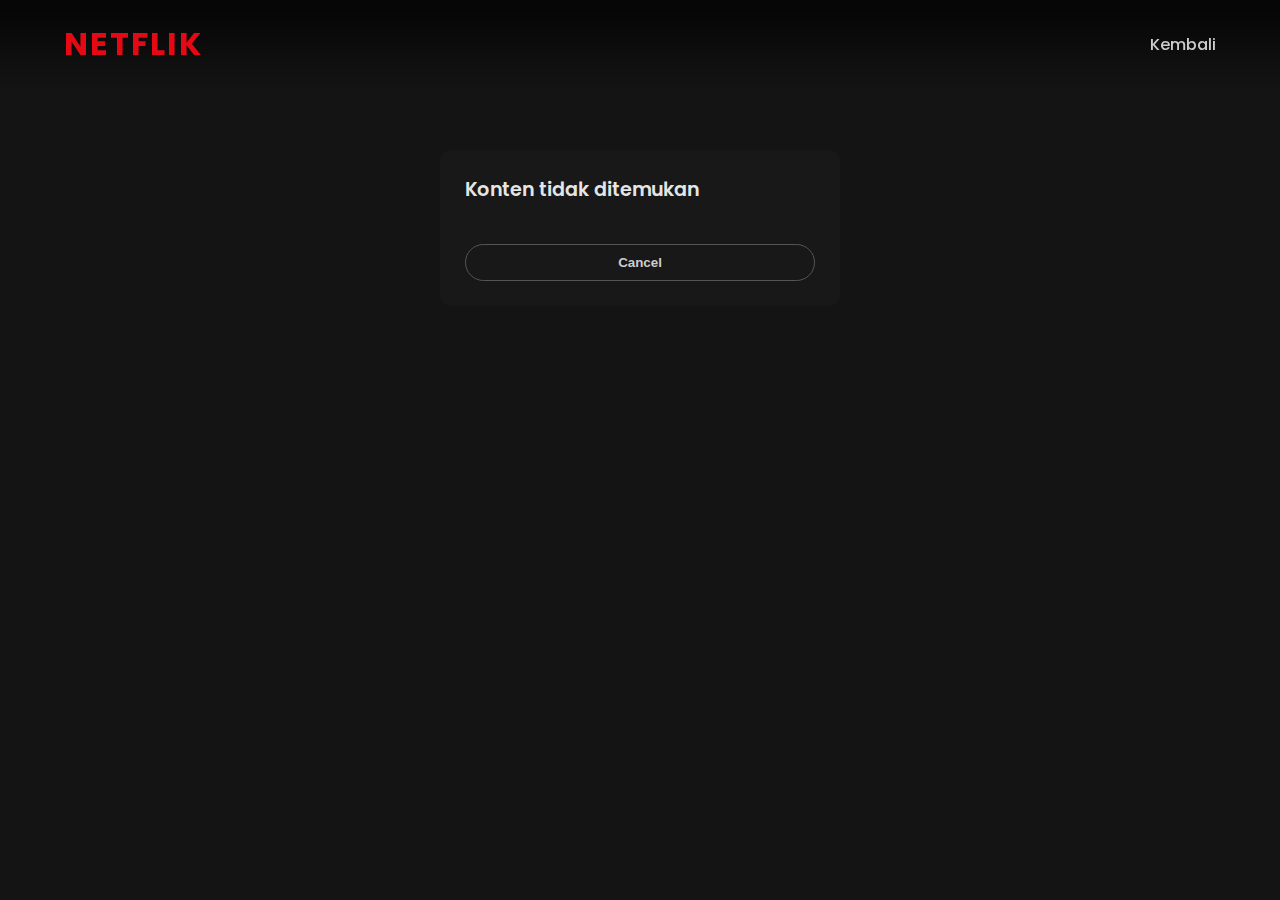
<file: download.html>
<!DOCTYPE html>
<html lang="id">
<head>
    <meta charset="UTF-8">
    <meta name="viewport" content="width=device-width, initial-scale=1.0">
    <title>Download - Netflik</title>
    <link rel="icon" type="image/png" href="favicon.png">
    <link rel="stylesheet" href="style.css">
    <link rel="stylesheet" href="download.css">
    <link rel="preconnect" href="https://fonts.googleapis.com">
    <link rel="preconnect" href="https://fonts.gstatic.com" crossorigin>
    <link href="https://fonts.googleapis.com/css2?family=Poppins:wght@400;500;700&display=swap" rel="stylesheet">
    <link rel="stylesheet" href="https://cdnjs.cloudflare.com/ajax/libs/font-awesome/6.4.2/css/all.min.css">
</head>
<body>
    <header class="header">
        <a href="index.html" class="logo">NETFLIK</a>
        <a href="javascript:history.back()" class="back-button-simple">Kembali</a>
    </header>

    <main>
        <section class="download-page">
            <div id="download-hub-container" class="download-hub-content">
                <h3 id="download-title">Download Hub:</h3>
                
                <div id="video-section" class="download-section" style="display: none;">
                    <select id="quality-select">
                        <option value="">Select quality</option>
                    </select>
                    <button id="video-download-btn" class="hub-download-btn disabled">
                        <i class="fas fa-lock"></i> Pilih Kualitas Dahulu
                    </button>
                </div>

                <div id="subtitle-section" class="download-section" style="display: none;">
                    <select id="subtitle-select">
                        <option value="">Select subtitle language</option>
                    </select>
                    <button id="subtitle-download-btn" class="hub-download-btn disabled">
                        <i class="fas fa-lock"></i> Pilih Bahasa Dahulu
                    </button>
                </div>

                <button id="cancel-btn" class="hub-cancel-btn">Cancel</button>
            </div>
        </section>
    </main>
    
    <script src="download.js"></script>
</body>
</html>
</file>
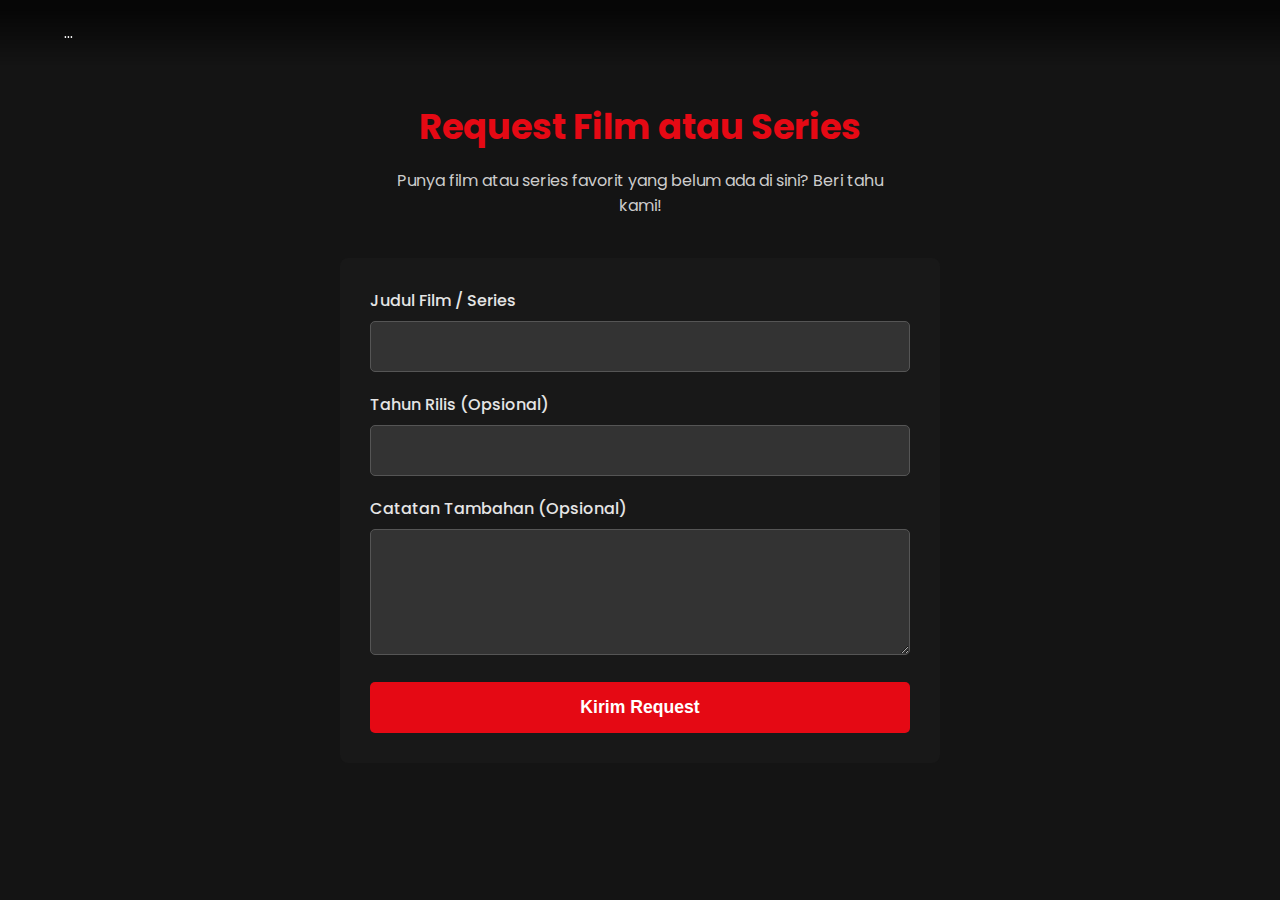
<file: request.html>
<!DOCTYPE html>
<html lang="id">
<head>
    <!-- ... (head tetap sama) ... -->
    <meta charset="UTF-8"><meta name="viewport" content="width=device-width, initial-scale=1.0"><title>Request Movie - Netflik</title><link rel="icon" href="data:image/svg+xml,..."><link rel="stylesheet" href="style.css"><link rel="stylesheet" href="request.css"><link rel="preconnect" href="https://fonts.googleapis.com"><link rel="preconnect" href="https://fonts.gstatic.com" crossorigin><link href="https://fonts.googleapis.com/css2?family=Poppins:wght@400;500;700&display=swap" rel="stylesheet"><link rel="stylesheet" href="https://cdnjs.cloudflare.com/ajax/libs/font-awesome/6.4.2/css/all.min.css">
</head>
<body>
    <!-- ... (header tetap sama) ... -->
    <header class="header">...</header>

    <main>
        <section class="request-page">
            <h1>Request Film atau Series</h1>
            <p>Punya film atau series favorit yang belum ada di sini? Beri tahu kami!</p>
            
            <div class="form-container">
                <!-- UPDATE DI SINI -->
                <form id="request-form" action="https://formspree.io/f/YOUR_UNIQUE_ID" method="POST">
                    <div class="form-group">
                        <label for="movie-title">Judul Film / Series</label>
                        <input type="text" id="movie-title" name="Judul Film" required>
                    </div>
                    <div class="form-group">
                        <label for="movie-year">Tahun Rilis (Opsional)</label>
                        <input type="number" id="movie-year" name="Tahun Rilis" min="1900" max="2099">
                    </div>
                    <div class="form-group">
                        <label for="movie-notes">Catatan Tambahan (Opsional)</label>
                        <textarea id="movie-notes" name="Catatan" rows="4"></textarea>
                    </div>
                    <button type="submit" class="submit-btn">Kirim Request</button>
                </form>
                <div id="success-message" class="success-message" style="display: none;">
                    Terima kasih! Request Anda telah kami terima dan akan kami pertimbangkan.
                </div>
                <div id="error-message" class="error-message" style="display: none;">
                    Oops! Terjadi kesalahan. Coba lagi nanti.
                </div>
            </div>
        </section>
    </main>

    <script src="request.js"></script>
</body>
</html>
</file>
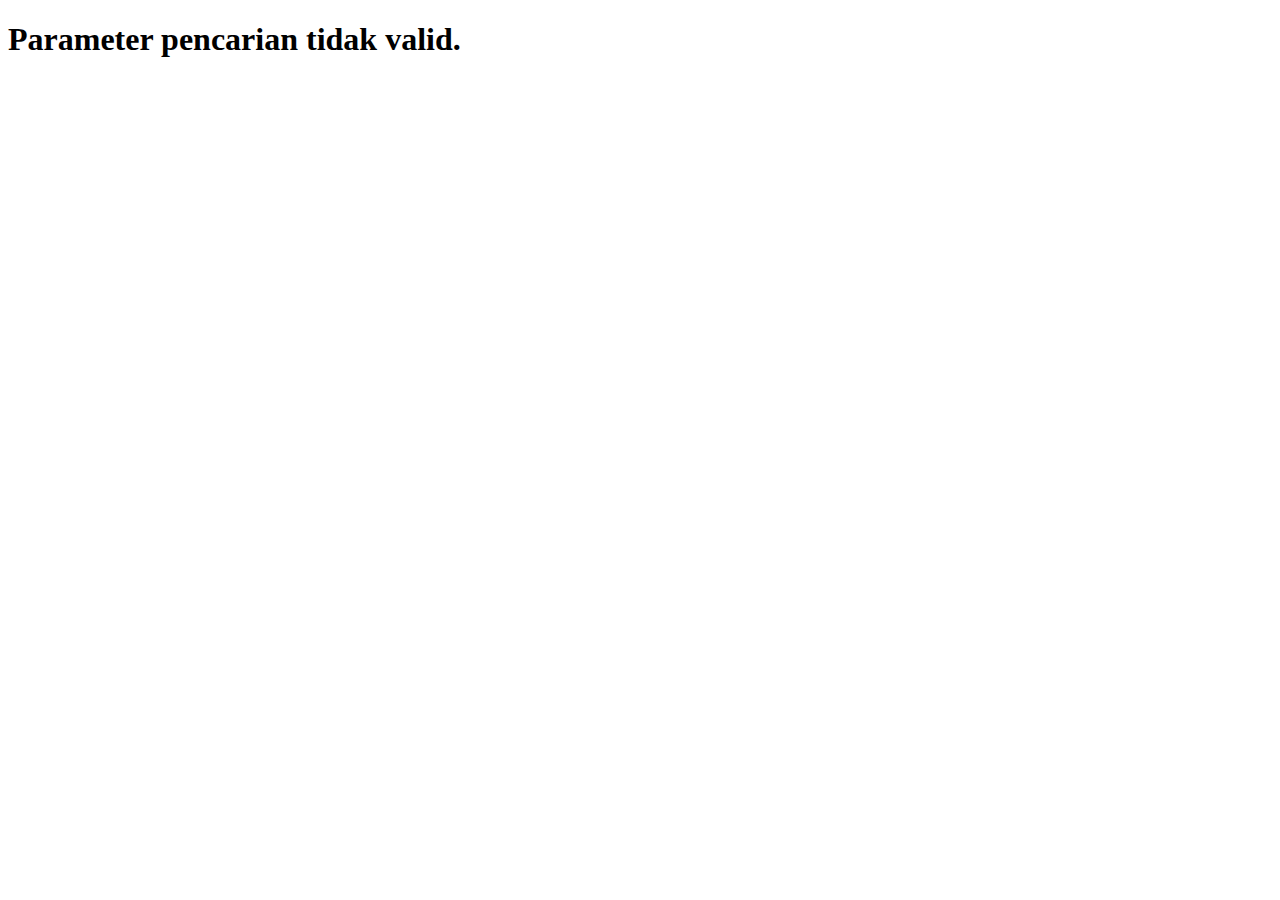
<file: result.html>
<!DOCTYPE html>
<html lang="id">
<head>
    <!-- ... (head tetap sama) ... -->
</head>
<body>
    <!-- ... (header tetap sama) ... -->
    <main>
        <section class="category-page">
            <h1 id="results-title">Memuat hasil...</h1>
            <div id="results-grid" class="category-grid"></div>
            <nav id="pagination-controls" class="pagination"></nav>
        </section>
    </main>
    <script src="results.js"></script>
</body>
</html>
</file>
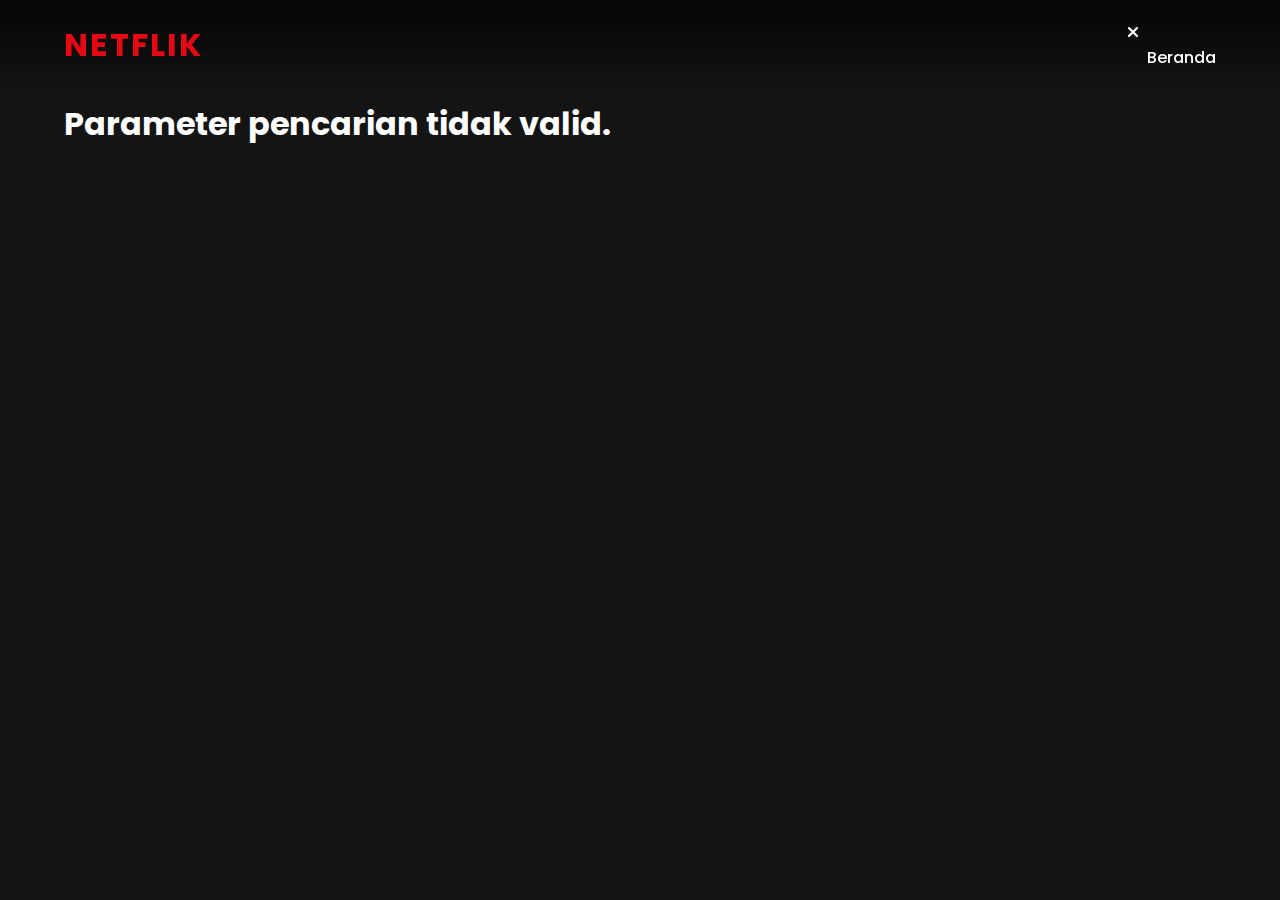
<file: results.html>
<!DOCTYPE html>
<html lang="id">
<head>
    <meta charset="UTF-8">
    <meta name="viewport" content="width=device-width, initial-scale=1.0">
    <title>Hasil Pencarian - Netflik</title>
    <link rel="icon" href="data:image/svg+xml,<svg xmlns=%22http://www.w3.org/2000/svg%22 viewBox=%220 0 100 100%22><text y=%22.9em%22 font-size=%2290%22 style=%22fill: %23E50914;%22>N</text></svg>">
    <link rel="stylesheet" href="style.css"> <!-- Pakai style utama yang sudah benar -->
    <link rel="stylesheet" href="category.css"> <!-- Pakai style paginasi -->
    <link rel="preconnect" href="https://fonts.googleapis.com">
    <link rel="preconnect" href="https://fonts.gstatic.com" crossorigin>
    <link href="https://fonts.googleapis.com/css2?family=Poppins:wght@400;500;700&display=swap" rel="stylesheet">
    <link rel="stylesheet" href="https://cdnjs.cloudflare.com/ajax/libs/font-awesome/6.4.2/css/all.min.css">
</head>
<body>
    <header class="header">
        <a href="index.html" class="logo">NETFLIK</a>
        <nav class="navbar">
            <div class="nav-close-btn"><i class="fas fa-times"></i></div>
            <a href="index.html">Beranda</a>
        </nav>
        <div class="hamburger"><i class="fas fa-bars"></i></div>
    </header>

    <main>
        <section class="category-page">
            <!-- ID SUDAH DIPERBAIKI DI SINI -->
            <h1 id="results-title">Memuat hasil...</h1>
            <div id="results-grid" class="category-grid">
                <!-- Poster akan dimuat oleh JavaScript -->
            </div>
            <nav id="pagination-controls" class="pagination">
                <!-- Tombol halaman akan dimuat oleh JavaScript -->
            </nav>
        </section>
    </main>

    <script src="results.js"></script>
</body>
</html>
</file>
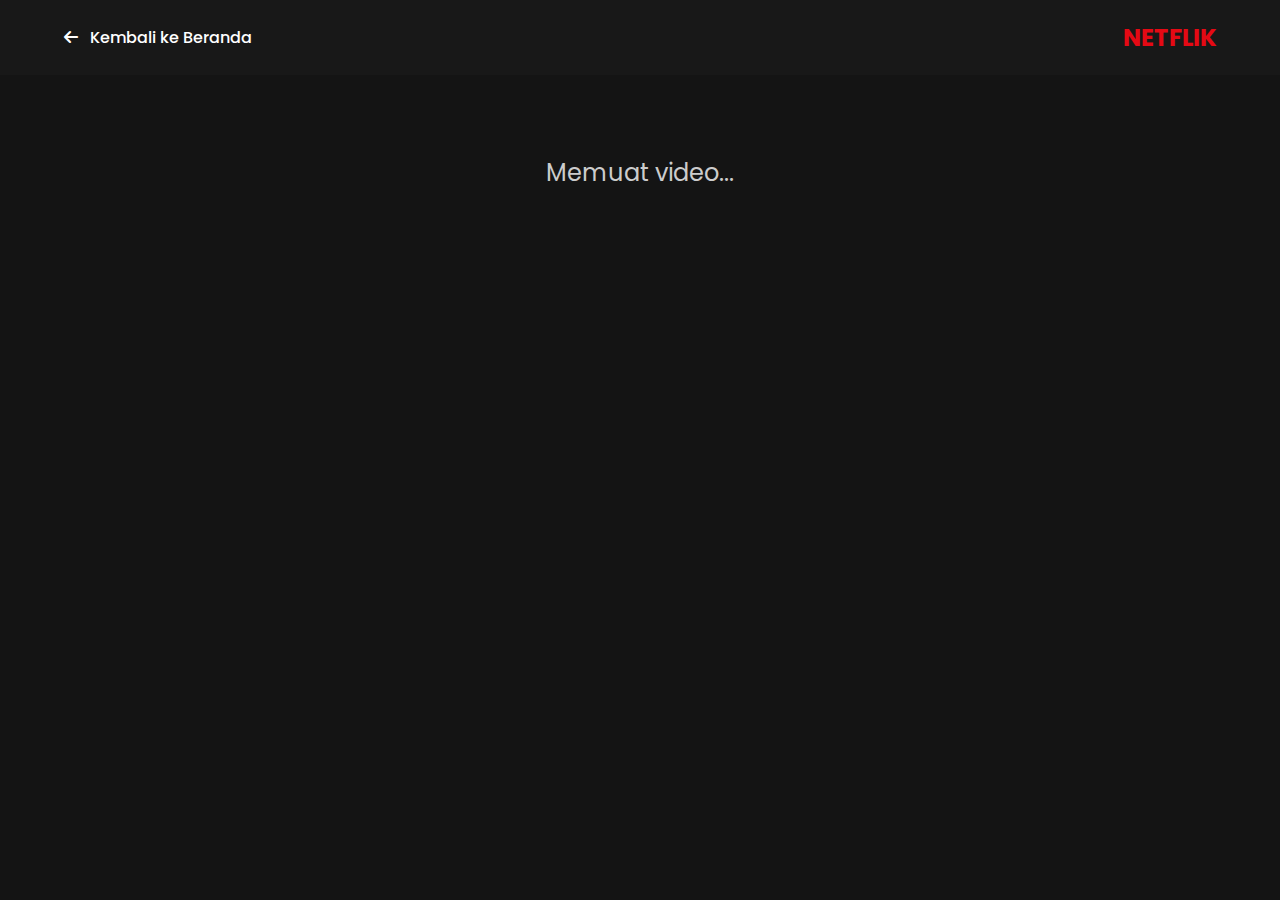
<file: streaming.html>
<!DOCTYPE html>
<html lang="id">
<head>
    <meta charset="UTF-8">
    <meta name="viewport" content="width=device-width, initial-scale=1.0">
    <title>Sedang Menonton... - Netflik</title>
    <link rel="icon" type="image/png" href="favicon.png">
    <link rel="stylesheet" href="streaming.css">
    <link rel="preconnect" href="https://fonts.googleapis.com">
    <link rel="preconnect" href="https://fonts.gstatic.com" crossorigin>
    <link href="https://fonts.googleapis.com/css2?family=Poppins:wght@400;500;700&display=swap" rel="stylesheet">
    <link rel="stylesheet" href="https://cdnjs.cloudflare.com/ajax/libs/font-awesome/6.4.2/css/all.min.css">
</head>
<body>
    <header class="stream-header">
        <a href="index.html" class="back-button"><i class="fas fa-arrow-left"></i> Kembali ke Beranda</a>
        <a href="index.html" class="logo">NETFLIK</a>
    </header>

    <main id="stream-container" class="stream-container">
        <div class="loading">Memuat video...</div>
    </main>

    <!-- MODAL IKLAN YANG BENAR -->
    <div id="ad-modal" class="ad-modal">
        <div class="ad-modal-content">
            <h2>Satu Langkah Lagi!</h2>
            <p>Untuk mendukung kami, silakan klik tombol di bawah ini sebelum melanjutkan menonton.</p>
            <a href="javascript:void(0)" id="ad-link" class="ad-button" target="_blank">
                LANJUTKAN NONTON
            </a>
            <small>Setelah mengklik, tutup tab baru dan video akan otomatis terbuka.</small>
        </div>
    </div>
    
    <script src="streaming.js"></script>
</body>
</html>
</file>
<file: style.css>
:root {
    --primary-color: #E50914;
    --dark-color: #141414;
    --light-color: #ffffff;
    --gray-color: #808080;
    --quality-hd: #28a745;
    --quality-sd: #17a2b8;
    --quality-cam: #dc3545;
}
* { margin: 0; padding: 0; box-sizing: border-box; }
body { font-family: 'Poppins', sans-serif; background-color: var(--dark-color); color: var(--light-color); overflow-x: hidden; }
a { text-decoration: none; color: var(--light-color); }
.header { position: fixed; top: 0; left: 0; width: 100%; padding: 20px 5%; display: flex; justify-content: space-between; align-items: center; z-index: 100; background: linear-gradient(to bottom, rgba(0,0,0,0.7) 10%, rgba(0,0,0,0)); transition: background-color 0.3s ease; }
.header.scrolled { background-color: var(--dark-color); }
.logo { font-size: 2em; font-weight: 700; color: var(--primary-color); letter-spacing: 2px; }
.navbar a { margin-left: 20px; font-weight: 500; transition: color 0.3s; }
.navbar a:hover, .navbar a.active { color: var(--primary-color); }
.header-right { display: flex; align-items: center; gap: 20px; }
.header-right i { font-size: 1.2rem; cursor: pointer; }
.profile-pic { width: 40px; height: 40px; border-radius: 5px; cursor: pointer; }
.hamburger { display: none; font-size: 1.8rem; cursor: pointer; }
main { padding-top: 100px; }
.movie-rows { padding: 20px 0; }
.movie-row { margin-bottom: 40px; }
.movie-row h2 { font-size: 1.5rem; font-weight: 700; margin-left: 5%; margin-bottom: 20px; }
.movie-list { display: flex; gap: 20px; padding: 0 5%; overflow-x: auto; overflow-y: hidden; -ms-overflow-style: none; scrollbar-width: none; }
.movie-list::-webkit-scrollbar { display: none; }

/* -- Perubahan Struktur Movie Card -- */
a.movie-card-link {
    display: block;
    width: 200px;
    flex-shrink: 0;
    transition: transform 0.3s ease;
}
a.movie-card-link:hover {
    transform: scale(1.08) translateY(-10px);
    z-index: 10;
}
.poster-wrapper {
    position: relative;
    width: 100%;
    height: 300px;
    border-radius: 5px;
    overflow: hidden;
    background-color: #222;
    margin-bottom: 12px;
    box-shadow: 0 5px 15px rgba(0,0,0,0.3);
}
.poster-wrapper img {
    width: 100%;
    height: 100%;
    object-fit: cover;
}
.movie-card-info {
    position: absolute; top: 0; left: 0; width: 100%; display: flex; justify-content: space-between; align-items: flex-start; padding: 8px; background: linear-gradient(to bottom, rgba(0,0,0,0.6) 0%, rgba(0,0,0,0) 100%);
}
.quality-badge { padding: 3px 8px; font-size: 0.75rem; font-weight: 700; color: white; border-radius: 3px; text-shadow: 1px 1px 2px black; }
.quality-hd { background-color: var(--quality-hd); }
.quality-sd { background-color: var(--quality-sd); }
.quality-cam { background-color: var(--quality-cam); }
.rating-badge { display: flex; align-items: center; background-color: rgba(0,0,0,0.7); padding: 3px 8px; border-radius: 3px; font-size: 0.8rem; font-weight: 700; }
.rating-badge i { color: #f5c518; margin-right: 5px; }

.movie-title {
    font-size: 0.95rem;
    font-weight: 500;
    text-align: center;
    color: #e5e5e5;
    padding: 0 5px;
}
/* -- Akhir Perubahan -- */

.footer { padding: 40px 5%; text-align: center; border-top: 1px solid #333; margin-top: 50px; color: var(--gray-color); }
.social-links { margin-top: 20px; }
.social-links a { color: var(--gray-color); margin: 0 15px; font-size: 1.5rem; transition: color 0.3s; }
.social-links a:hover { color: var(--light-color); }
@media (max-width: 992px) { .navbar { display: none; } .hamburger { display: block; } }
@media (max-width: 768px) {
    a.movie-card-link { width: 150px; }
    .poster-wrapper { height: 225px; }
    .header { padding: 15px 5%; }
    .logo { font-size: 1.5em; }
    main { padding-top: 80px; }
    .movie-row h2 { font-size: 1.2rem; }
}
</file>
<file: download.css>
.download-page {
    display: flex;
    justify-content: center;
    align-items: flex-start;
    padding: 50px 5%;
}
.back-button-simple {
    color: #ccc;
    text-decoration: none;
    font-weight: 500;
}
.back-button-simple:hover {
    color: #fff;
}
.download-hub-content {
    background-color: #181818;
    padding: 25px;
    border-radius: 10px;
    width: 100%;
    max-width: 400px;
    display: flex;
    flex-direction: column;
    gap: 20px;
}
#download-title {
    font-size: 1.2rem;
    font-weight: 600;
    color: #e5e5e5;
    margin: 0 0 10px 0;
    text-align: left;
}
.download-section {
    display: flex;
    flex-direction: column;
    gap: 12px;
}
.download-hub-content select {
    width: 100%;
    padding: 12px;
    background-color: #333;
    color: #fff;
    border: 1px solid #555;
    border-radius: 5px;
    font-size: 1rem;
    -webkit-appearance: none;
    -moz-appearance: none;
    appearance: none;
    background-image: url("data:image/svg+xml,%3csvg xmlns='http://www.w3.org/2000/svg' viewBox='0 0 16 16'%3e%3cpath fill='none' stroke='%23cccccc' stroke-linecap='round' stroke-linejoin='round' stroke-width='2' d='M2 5l6 6 6-6'/%3e%3c/svg%3e");
    background-repeat: no-repeat;
    background-position: right 0.7rem top 50%;
    background-size: 1em;
}
.hub-download-btn {
    width: 100%;
    padding: 12px;
    background-color: var(--primary-color);
    color: var(--light-color);
    text-align: center;
    text-decoration: none;
    font-weight: 700;
    border-radius: 25px;
    transition: background-color 0.2s;
    border: none;
    cursor: pointer;
    font-size: 1rem;
}
.hub-download-btn:hover {
    background-color: #f61a27;
}
.hub-download-btn.disabled {
    background-color: #555;
    pointer-events: none;
    opacity: 0.6;
}
.hub-cancel-btn {
    width: 100%;
    margin-top: 10px;
    padding: 10px;
    background-color: transparent;
    color: #ccc;
    border: 1px solid #555;
    border-radius: 25px;
    font-weight: 600;
    cursor: pointer;
    transition: background-color 0.2s, color 0.2s;
}
.hub-cancel-btn:hover {
    background-color: #333;
    color: #fff;
}

/* --- STYLE UNTUK MODAL IKLAN --- */
.ad-modal {
    display: none;
    position: fixed;
    z-index: 2000;
    left: 0;
    top: 0;
    width: 100%;
    height: 100%;
    background-color: rgba(0,0,0,0.85);
    justify-content: center;
    align-items: center;
}
.ad-modal.show {
    display: flex;
}
.ad-modal-content {
    background-color: #222;
    padding: 30px;
    border-radius: 10px;
    text-align: center;
    width: 90%;
    max-width: 450px;
}
.ad-modal-content h2 { color: var(--primary-color); margin-bottom: 15px; }
.ad-modal-content p { margin-bottom: 25px; line-height: 1.6; color: #ccc; }
.ad-button { display: inline-block; background-color: var(--primary-color); color: var(--light-color); padding: 15px 30px; border-radius: 5px; text-decoration: none; font-weight: 700; font-size: 1.2rem; transition: background-color 0.2s; margin-bottom: 15px; }
.ad-button:hover { background-color: #f61a27; }
.ad-modal-content small { color: #888; font-style: italic; }
</file>
<file: request.css>
.request-page {
    padding: 0 5%;
}

.request-page h1 {
    font-size: 2.2rem;
    text-align: center;
    margin-bottom: 15px;
    color: var(--primary-color);
}

.request-page p {
    text-align: center;
    color: #ccc;
    max-width: 500px;
    margin: 0 auto 40px auto;
}

.form-container {
    max-width: 600px;
    margin: 0 auto;
    background-color: #181818;
    padding: 30px;
    border-radius: 8px;
}

.form-group {
    margin-bottom: 20px;
}

.form-group label {
    display: block;
    font-weight: 500;
    margin-bottom: 8px;
    color: #e5e5e5;
}

.form-group input,
.form-group textarea {
    width: 100%;
    padding: 12px;
    background-color: #333;
    border: 1px solid #555;
    border-radius: 5px;
    color: var(--light-color);
    font-family: 'Poppins', sans-serif;
    font-size: 1rem;
}

.form-group input:focus,
.form-group textarea:focus {
    outline: none;
    border-color: var(--primary-color);
}

.submit-btn {
    width: 100%;
    padding: 15px;
    background-color: var(--primary-color);
    border: none;
    border-radius: 5px;
    color: var(--light-color);
    font-size: 1.1rem;
    font-weight: 700;
    cursor: pointer;
    transition: background-color 0.2s;
}

.submit-btn:hover {
    background-color: #f61a27;
}

.success-message {
    margin-top: 20px;
    padding: 15px;
    background-color: #28a74520;
    border: 1px solid #28a745;
    color: #28a745;
    text-align: center;
    border-radius: 5px;
}
</file>
<file: category.css>
.category-page {
    padding: 0 5%;
}

#category-title {
    font-size: 2.2rem;
    margin-bottom: 30px;
}

.category-grid {
    display: flex;
    flex-wrap: wrap;
    gap: 25px 20px; 
    justify-content: flex-start;
}

.pagination {
    display: flex;
    justify-content: center;
    align-items: center;
    gap: 10px;
    margin-top: 50px;
    padding-bottom: 30px;
}

.page-link {
    display: flex;
    align-items: center;
    justify-content: center;
    width: 40px;
    height: 40px;
    background-color: #333;
    border: 1px solid #555;
    border-radius: 5px;
    color: var(--light-color);
    text-decoration: none;
    font-weight: 600;
    transition: background-color 0.2s, border-color 0.2s;
}

.page-link:hover {
    border-color: var(--primary-color);
}

.page-link.active {
    background-color: var(--primary-color);
    border-color: var(--primary-color);
}

/* === TAMPILAN SELULER YANG RAPI (GANTI BAGIAN INI) === */
@media (max-width: 768px) {
    #category-title {
        font-size: 1.8rem;
    }

    .category-grid {
        gap: 20px 15px;
    }

    /* Di halaman kategori, kartu akan mengisi ruang dalam 2 kolom */
    .category-grid .movie-card-link {
        width: calc(50% - 7.5px);
    }
}

@media (max-width: 480px) {
    .category-grid {
        gap: 20px 10px;
    }
    
    /* Di HP yang sangat kecil, kita buat 3 kolom agar tidak terlalu besar */
    .category-grid .movie-card-link {
        width: calc(33.33% - 7px);
    }
}
</file>
<file: streaming.css>
:root {
    --primary-color: #E50914;
    --dark-color: #141414;
    --light-color: #ffffff;
}
body { font-family: 'Poppins', sans-serif; background-color: var(--dark-color); color: var(--light-color); margin: 0; }
.stream-header { display: flex; justify-content: space-between; align-items: center; padding: 20px 5%; background-color: #181818; }
.back-button { color: var(--light-color); text-decoration: none; font-size: 1rem; font-weight: 500; }
.back-button i { margin-right: 8px; }
.logo { font-size: 1.5em; font-weight: 700; color: var(--primary-color); text-decoration: none; }
.stream-container { padding: 30px 5%; }
.loading, .error { text-align: center; font-size: 1.5rem; margin-top: 50px; color: #ccc; }
.video-player-wrapper { margin-bottom: 20px; }
.video-container { position: relative; padding-bottom: 56.25%; height: 0; overflow: hidden; background-color: #000; border-radius: 8px; }
.video-container iframe { position: absolute; top: 0; left: 0; width: 100%; height: 100%; }

/* --- KONTROL SEASON (UPDATE) --- */
.stream-controls {
    display: flex;
    align-items: center;
    gap: 15px;
    flex-wrap: wrap;
    padding: 15px;
    background-color: #181818;
    border-radius: 8px;
    margin-bottom: 25px;
}
.season-selector {
    display: flex;
    align-items: center;
    gap: 10px;
}
.season-selector label {
    font-weight: 500;
    color: #ccc;
}
#season-select {
    background-color: #333;
    color: var(--light-color);
    border: 1px solid #555;
    border-radius: 5px;
    padding: 8px 12px;
    font-family: 'Poppins', sans-serif;
    font-size: 1rem;
    font-weight: 500;
    cursor: pointer;
}
#season-select:focus {
    outline: none;
    border-color: var(--primary-color);
}
#episodes-list-container {
    display: flex;
    flex-wrap: wrap;
    gap: 10px;
    flex: 1;
}
.episode-box {
    width: 40px; height: 40px; background-color: #2a2a2a; border: 1px solid #444; border-radius: 5px;
    display: flex; align-items: center; justify-content: center;
    font-weight: 600; font-size: 0.9rem; cursor: pointer; transition: background-color 0.2s, border-color 0.2s;
}
.episode-box:hover { border-color: var(--light-color); }
.episode-box.active { background-color: var(--primary-color); border-color: var(--primary-color); color: var(--light-color); }

/* --- METADATA BARU --- */
.stream-details {
    margin-top: 30px;
}
.stream-title {
    font-size: 2.5rem;
    font-weight: 700;
    margin-bottom: 20px;
}
.stream-description {
    font-size: 1.1rem;
    line-height: 1.7;
    max-width: 800px;
    color: #ccc;
    margin-bottom: 30px;
}
.metadata-grid {
    display: grid;
    grid-template-columns: repeat(auto-fill, minmax(250px, 1fr));
    gap: 20px;
    padding-top: 20px;
    border-top: 1px solid #333;
}
.metadata-item {
    font-size: 1rem;
}
.metadata-item strong {
    color: #888;
    margin-right: 8px;
}
.metadata-item span {
    color: #e5e5e5;
}

/* --- PERBAIKAN TAMPILAN SELULER --- */
@media (max-width: 768px) {
    .stream-controls {
        flex-direction: column;
        align-items: flex-start; /* Mencegah dropdown jadi full-width */
    }
    .stream-title { font-size: 1.8rem; }
    .stream-description { font-size: 1rem; }
    .metadata-grid { grid-template-columns: 1fr; } /* Satu kolom di HP */
}
/* ... (semua CSS sebelumnya tetap sama) ... */
/* Tambahkan kode ini di bagian paling bawah */

/* --- MODAL IKLAN --- */
.ad-modal {
    display: none;
    position: fixed;
    z-index: 2000;
    left: 0;
    top: 0;
    width: 100%;
    height: 100%;
    background-color: rgba(0,0,0,0.85);
    justify-content: center;
    align-items: center;
}
.ad-modal.show {
    display: flex;
}

.ad-modal-content {
    background-color: #222;
    padding: 30px;
    border-radius: 10px;
    text-align: center;
    width: 90%;
    max-width: 450px;
    position: relative;
    box-shadow: 0 5px 25px rgba(0,0,0,0.5);
}

/* Style untuk tombol close sudah DIHAPUS dari sini */

.ad-modal-content h2 {
    color: var(--primary-color);
    margin-bottom: 15px;
}

.ad-modal-content p {
    margin-bottom: 25px;
    line-height: 1.6;
    color: #ccc;
}

.ad-button {
    display: inline-block;
    background-color: var(--primary-color);
    color: var(--light-color);
    padding: 15px 30px;
    border-radius: 5px;
    text-decoration: none;
    font-weight: 700;
    font-size: 1.2rem;
    transition: background-color 0.2s;
    margin-bottom: 15px;
}

.ad-button:hover {
    background-color: #f61a27;
}

.ad-modal-content small {
    color: #888;
    font-style: italic;
}
/* ... (semua CSS sebelumnya tetap sama) ... */
/* Tambahkan kode ini di bagian paling bawah */

/* --- TOMBOL DOWNLOAD DI HALAMAN STREAMING --- */
.download-page-btn {
    display: inline-flex;
    align-items: center;
    gap: 10px;
    margin-top: 30px;
    padding: 12px 25px;
    background-color: #333;
    color: var(--light-color);
    text-decoration: none;
    border-radius: 5px;
    font-weight: 600;
    transition: background-color 0.2s;
    border: 1px solid #555;
}
.download-page-btn:hover {
    background-color: var(--primary-color);
    border-color: var(--primary-color);
}
.download-page-btn i {
    font-size: 1.2rem;
}
</file>
